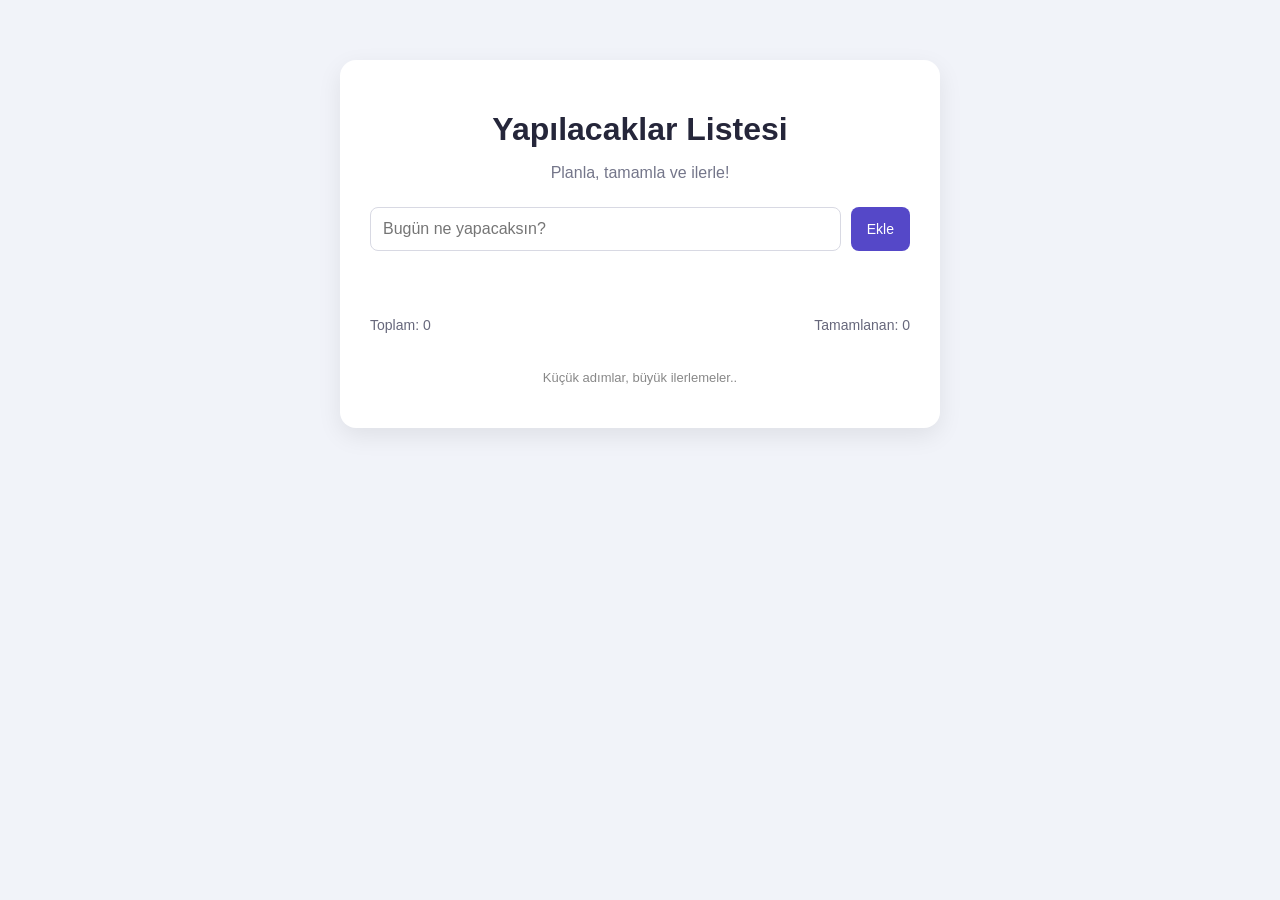
<file: projeler/yapilacaklar-listesi/index.html>
<!DOCTYPE html>
<html lang="tr">
    <head>
        <meta charset="UTF-8">
        <meta name="viewport" content="width=device-width, initial-scale=1.0">
        <title>Yapılacaklar Listesi</title>
        <link rel="stylesheet" href="style.css">
    </head>
    <body>

        <div class="uygulama">

            <h1>Yapılacaklar Listesi</h1>

            <p class="aciklama">
                Planla, tamamla ve ilerle!
            </p>

            <div class="gorev-ekleme">
                <input
                    type="text"
                    id="gorevInput"
                    placeholder="Bugün ne yapacaksın?"
                >

                <button id="ekleButonu" type="button">
                    Ekle
                </button>
            </div>

            <p id="mesaj"></p>

            <div class="istatistik">
                <span id="gorevSayisi">Toplam: 0</span>
                <span id="tamamlananSayisi">Tamamlanan: 0</span>
            </div>

            <ul id="gorevListesi"></ul>

            <p class="alt-yazi">
                Küçük adımlar, büyük ilerlemeler..
            </p>

        </div>

        <script src="script.js"></script>
    </body>
</html>
</file>
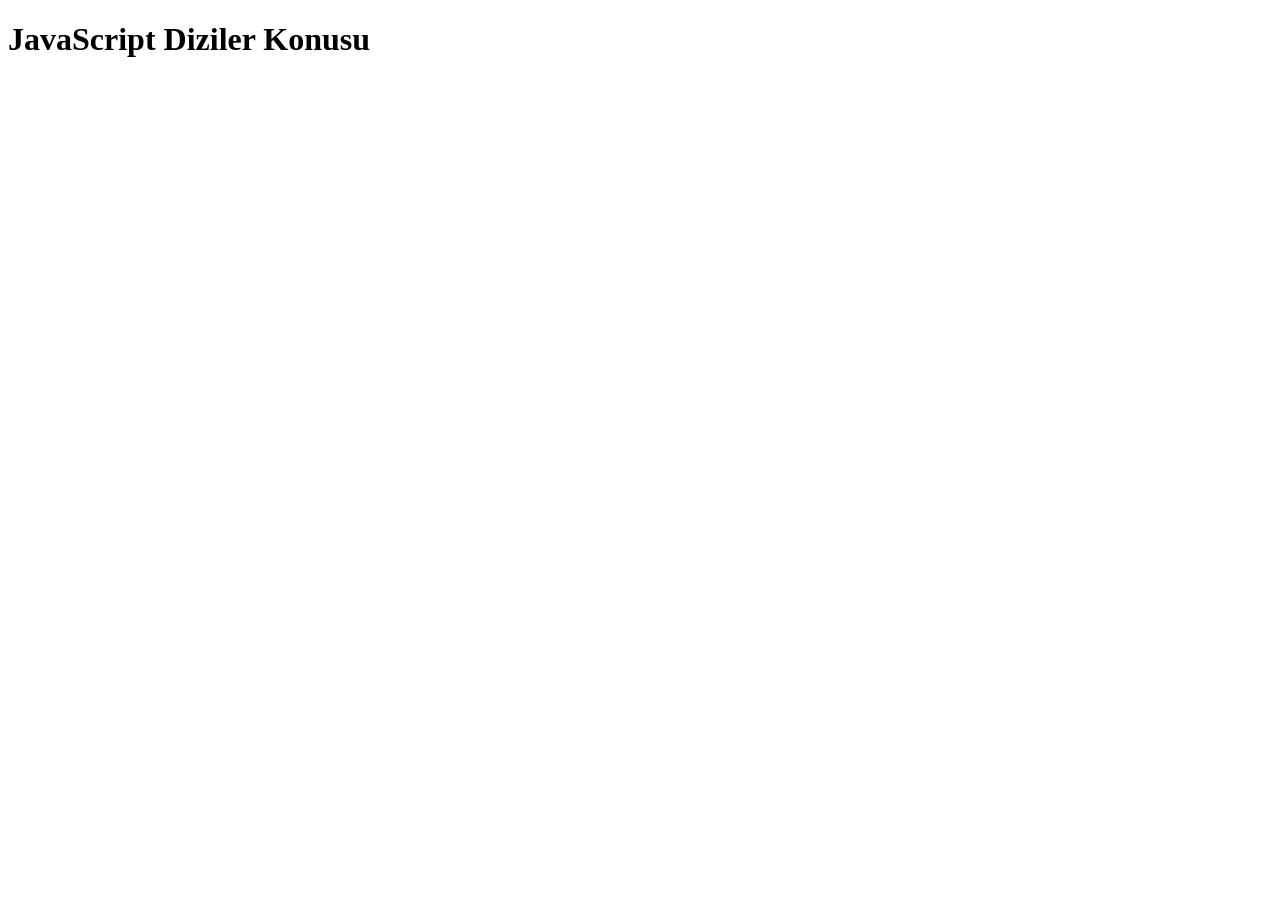
<file: js/diziler.html>
<!DOCTYPE html>
<html lang="tr">
  <head>
    <meta charset="UTF-8">
    <title>Diziler</title>
  </head>
  <body>
    <h1>JavaScript Diziler Konusu</h1>

    <script src="diziler.js"></script>
  </body>
</html>
</file>
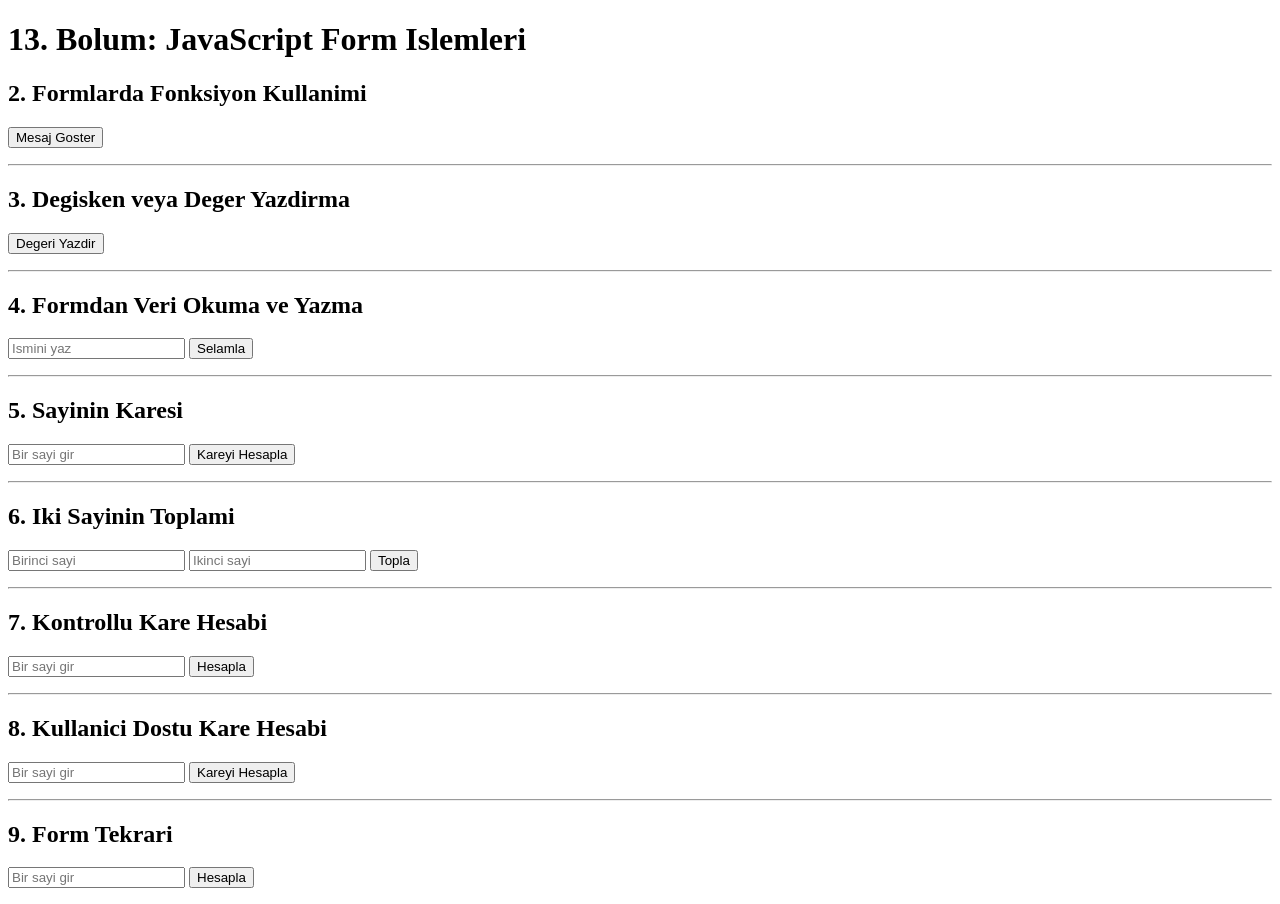
<file: js/form-islemleri.html>
<!DOCTYPE html>
<html lang="tr">
<head>
    <meta charset="UTF-8">
    <title>JavaScript Form Islemleri</title>
</head>
<body>

    <h1>13. Bolum: JavaScript Form Islemleri</h1>

    <h2>2. Formlarda Fonksiyon Kullanimi</h2>
    <button onclick="mesajGoster()">Mesaj Goster</button>
    <p id="mesaj"></p>

    <hr>

    <h2>3. Degisken veya Deger Yazdirma</h2>
    <button onclick="degerYazdir()">Degeri Yazdir</button>
    <p id="degerSonuc"></p>

    <hr>

    <h2>4. Formdan Veri Okuma ve Yazma</h2>
    <input type="text" id="isim" placeholder="Ismini yaz">
    <button onclick="veriOkuYaz()">Selamla</button>
    <p id="veriSonuc"></p>

    <hr>

    <h2>5. Sayinin Karesi</h2>
    <input type="number" id="sayi" placeholder="Bir sayi gir">
    <button onclick="kareHesapla()">Kareyi Hesapla</button>
    <p id="kareSonuc"></p>

    <hr>

    <h2>6. Iki Sayinin Toplami</h2>
    <input type="number" id="sayi1" placeholder="Birinci sayi">
    <input type="number" id="sayi2" placeholder="Ikinci sayi">
    <button onclick="sayilariTopla()">Topla</button>
    <p id="toplamSonuc"></p>

    <hr>

    <h2>7. Kontrollu Kare Hesabi</h2>
    <input type="text" id="kontrolluSayi" placeholder="Bir sayi gir">
    <button onclick="kontrolluKareHesapla()">Hesapla</button>
    <p id="kontrolluSonuc"></p>

    <hr>

    <h2>8. Kullanici Dostu Kare Hesabi</h2>
    <input type="text" id="dostSayi" placeholder="Bir sayi gir">
    <button onclick="kullaniciDostuKare()">Kareyi Hesapla</button>
    <p id="dostSonuc"></p>

    <hr>

    <h2>9. Form Tekrari</h2>
    <input type="number" id="tekrarSayi" placeholder="Bir sayi gir">
    <button onclick="formTekrari()">Hesapla</button>
    <p id="tekrarSonuc"></p>

    <script src="form-islemleri.js"></script>
</body>
</html>
</file>
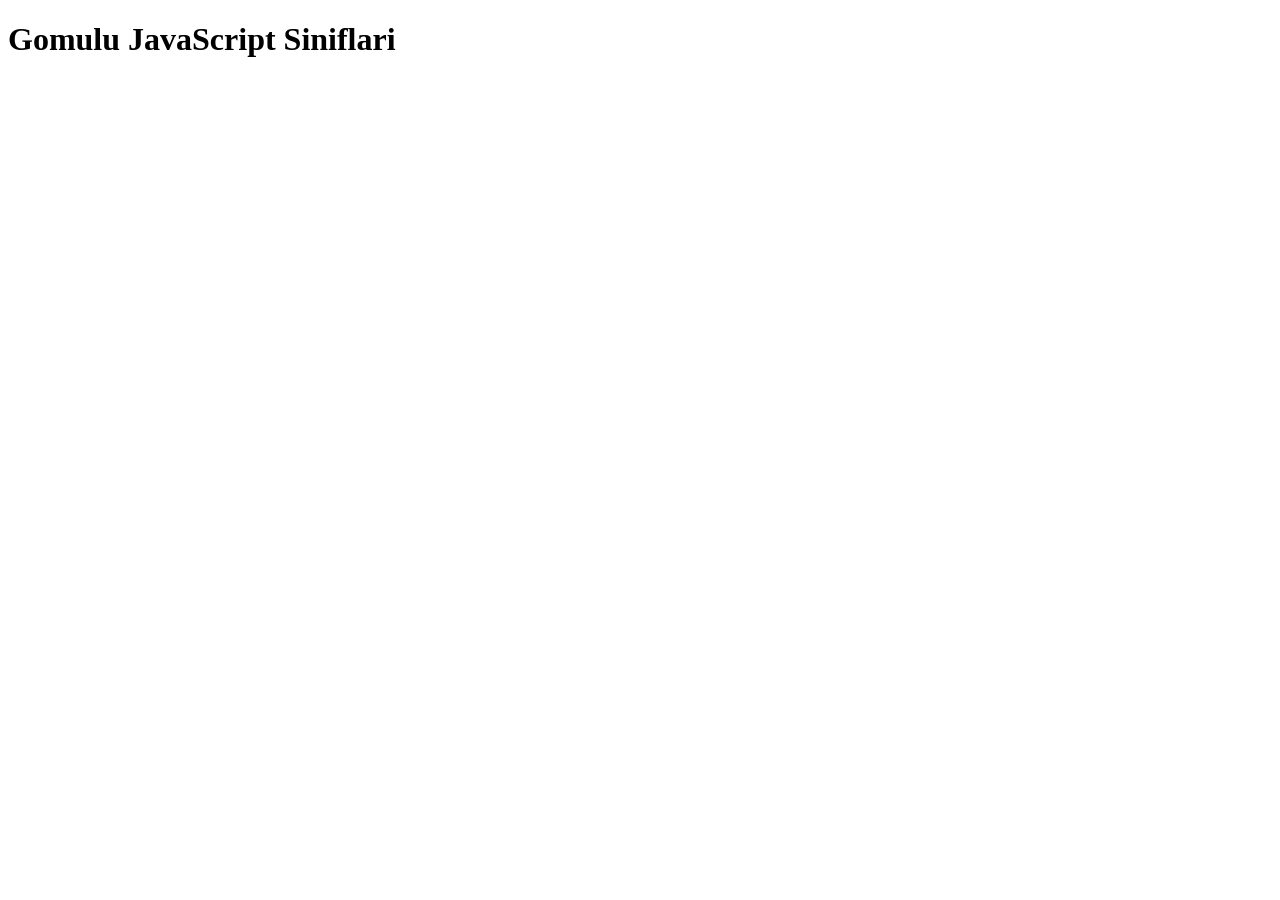
<file: js/gomulu-javascript.html>
<!DOCTYPE html>
<html>
  <head>
    <meta charset="UTF-8">
    <title>Gomulu JavaScript Siniflari</title>
  </head>
  <body>

    <h1>Gomulu JavaScript Siniflari</h1>

    <script src="gomulu-javascript.js"></script>
    
  </body>
</html>
</file>
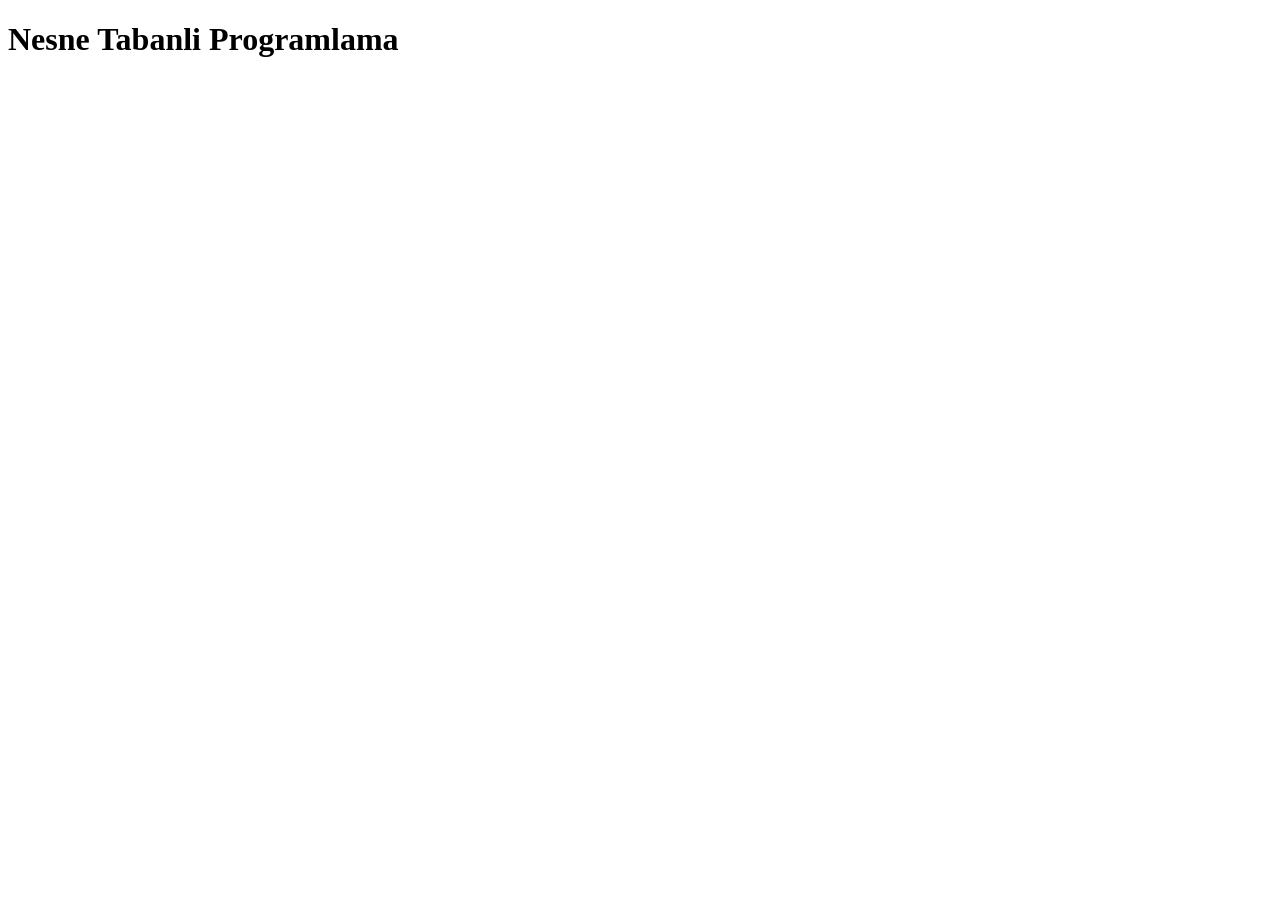
<file: js/nesne-tabanli-programlama.html>
<!DOCTYPE html>
<html>
  <head>
    <meta charset="UTF-8">
    <title>Nesne Tabanli Programlama</title>
  </head>
  <body>

    <h1>Nesne Tabanli Programlama</h1>

    <script src="nesne-tabanli-programlama.js"></script>
    
  </body>
</html>
</file>
<file: projeler/yapilacaklar-listesi/style.css>
* {
    box-sizing: border-box;
}

body {
    margin: 0;
    min-height: 100vh;
    padding: 30px 16px;
    background: #f1f3f9;
    font-family: Arial, sans-serif;
    color: #25263a;
}

.uygulama {
    width: 100%;
    max-width: 600px;
    margin: 30px auto;
    padding: 30px;
    background: white;
    border-radius: 16px;
    box-shadow: 0 8px 25px rgba(0, 0, 0, 0.08);
}

h1 {
    margin-bottom: 8px;
    text-align: center;
}

.aciklama {
    margin-bottom: 25px;
    text-align: center;
    color: #74768a;
}

.gorev-ekleme {
    display: flex;
    gap: 10px;
}

input {
    min-width: 0;
    flex: 1;
    padding: 12px;
    border: 1px solid #d8d9e3;
    border-radius: 8px;
    font-size: 16px;
}

button {
    padding: 11px 16px;
    border: none;
    border-radius: 8px;
    background: #5548c8;
    color: white;
    cursor: pointer;
    font-size: 14px;
}

button:hover {
    opacity: 0.85;
}

.istatistik {
    display: flex;
    justify-content: space-between;
    gap: 10px;
    margin-top: 20px;
    padding: 12px 0;
    color: #66677b;
    font-size: 14px;
}

ul {
    padding: 0;
    list-style: none;
}

.gorev {
    display: flex;
    align-items: center;
    gap: 10px;
    margin-bottom: 10px;
    padding: 12px;
    border: 1px solid #e5e5ed;
    border-radius: 9px;
}

.gorev input {
    flex: none;
    width: 17px;
    height: 17px;
}

.gorev-metni {
    flex: 1;
    overflow-wrap: anywhere;
}

.gorev-tamamlandi {
    color: #888;
    text-decoration: line-through;
}

.sil-butonu {
    padding: 8px 10px;
    background: #d94b58;
}

#mesaj {
    min-height: 20px;
    color: #5548c8;
    font-size: 14px;
}

.alt-yazi {
    margin-top: 25px;
    text-align: center;
    color: #888;
    font-size: 13px;
}

@media (max-width: 480px) {
    .uygulama {
        padding: 20px 15px;
    }

    .istatistik {
        flex-direction: column;
    }

    .gorev {
        flex-wrap: wrap;
    }
}
</file>
